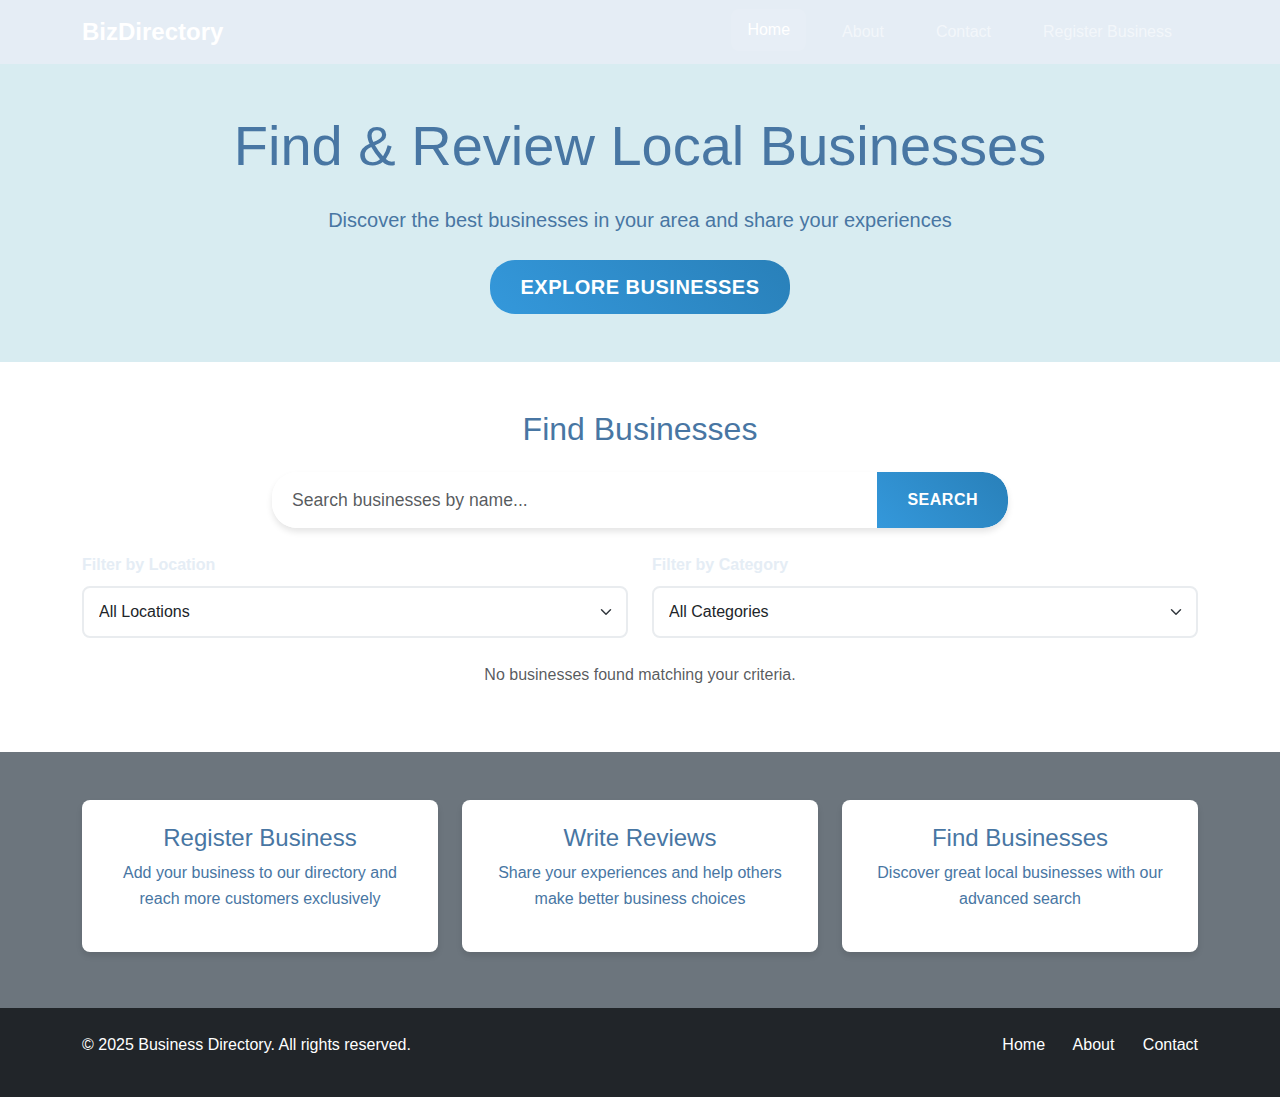
<file: index.html>
<!DOCTYPE html>
<html lang="en">
<head>
    <meta charset="UTF-8">
    <meta name="viewport" content="width=device-width, initial-scale=1.0">
    <title>Business Directory</title>
    <link href="https://cdn.jsdelivr.net/npm/bootstrap@5.3.0/dist/css/bootstrap.min.css" rel="stylesheet">
    <link rel="stylesheet" href="styles.css">
</head>
<body>
    <!-- Nav -->
    <nav class="navbar navbar-expand-lg navbar-dark bg-primary">
        <div class="container">
            <a class="navbar-brand" href="index.html">BizDirectory</a>
            <button class="navbar-toggler" type="button" data-bs-toggle="collapse" data-bs-target="#navbarNav">
                <span class="navbar-toggler-icon"></span>
            </button>
            <div class="collapse navbar-collapse" id="navbarNav">
                <ul class="navbar-nav ms-auto">
                    <li class="nav-item">
                        <a class="nav-link active" href="index.html">Home</a>
                    </li>
                    <li class="nav-item">
                        <a class="nav-link" href="about.html">About</a>
                    </li>
                    <li class="nav-item">
                        <a class="nav-link" href="contact.html">Contact</a>
                    </li>
                    <li class="nav-item">
                        <a class="nav-link" href="#register">Register Business</a>
                    </li>
                </ul>
            </div>
        </div>
    </nav>

    <!-- Header-->
    <section class="header bg-light py-5">
        <div class="container text-center">
            <h1 class="display-4 mb-4">Find & Review Local Businesses</h1>
            <p class="lead mb-4">Discover the best businesses in your area and share your experiences</p>
            <a href="#search" class="btn btn-primary btn-lg">Explore Businesses</a>
        </div>
    </section>

    <!-- Search & Filter Section -->
    <section id="search" class="search-section py-5">
        <div class="container">
            <h2 class="text-center mb-4">Find Businesses</h2>

            <!-- Search Form -->
            <div class="row justify-content-center mb-4">
                <div class="col-md-8">
                    <div class="input-group">
                        <input type="text" class="form-control" placeholder="Search businesses by name..." id="searchInput">
                        <button class="btn btn-primary" type="button" id="searchBtn">Search</button>
                    </div>
                </div>
            </div>

            <!-- Filter Controls -->
            <div class="row mb-4">
                <div class="col-md-6">
                    <label for="locationFilter" class="form-label">Filter by Location</label>
                    <select class="form-select" id="locationFilter">
                        <option value="">All Locations</option>
                        <option value="nairobi">Nairobi</option>
                        <option value="kakamega">Kakamega</option>
                        <option value="kisumu">kisumu</option>
                        <option value="mombasa">Mombasa</option>
                    </select>
                </div>
                <div class="col-md-6">
                    <label for="categoryFilter" class="form-label">Filter by Category</label>
                    <select class="form-select" id="categoryFilter">
                        <option value="">All Categories</option>
                        <option value="restaurant">Restaurant</option>
                        <option value="retail">Retail</option>
                        <option value="service">Service</option>
                        <option value="healthcare">Healthcare</option>
                    </select>
                </div>
            </div>

            <!--Listings -->
            <div class="row" id="businessListings">
        
            </div>
        </div>
    </section>

    <!-- Features Section -->
    <section class="features-section py-5 bg-secondary">
        <div class="container">
            <div class="row text-center">
                <div class="col-md-4 mb-2">
                    <div class="feature-card p-4">
                        <i class="fas fa-store fa-3x text-primary mb-3"></i>
                        <h4>Register Business</h4>
                        <p>Add your business to our directory and reach more customers exclusively</p>
                    </div>
                </div>
                <div class="col-md-4 mb-2">
                    <div class="feature-card p-4">
                        <i class="fas fa-star fa-3x text-primary mb-3"></i>
                        <h4>Write Reviews</h4>
                        <p>Share your experiences and help others make better business choices</p>
                    </div>
                </div>
                <div class="col-md-4 mb-2">
                    <div class="feature-card p-4">
                        <i class="fas fa-search fa-3x text-primary mb-3"></i>
                        <h4>Find Businesses</h4>
                        <p>Discover great local businesses with our advanced search</p>
                    </div>
                </div>
            </div>
        </div>
    </section>

    <!-- Footer -->
    <footer class="bg-dark text-white py-4">
        <div class="container">
            <div class="row">
                <div class="col-md-6">
                    <p>&copy; 2025 Business Directory. All rights reserved.</p>
                </div>
                <div class="col-md-6 text-md-end">
                    <a href="index.html" class="text-white me-4">Home</a>
                    <a href="about.html" class="text-white me-4">About</a>
                    <a href="contact.html" class="text-white">Contact</a>
                </div>
            </div>
        </div>
    </footer>

    <script src="https://cdn.jsdelivr.net/npm/bootstrap@5.3.0/dist/js/bootstrap.bundle.min.js"></script>
    <script src="script.js"></script>
</body>
</html>
</file>
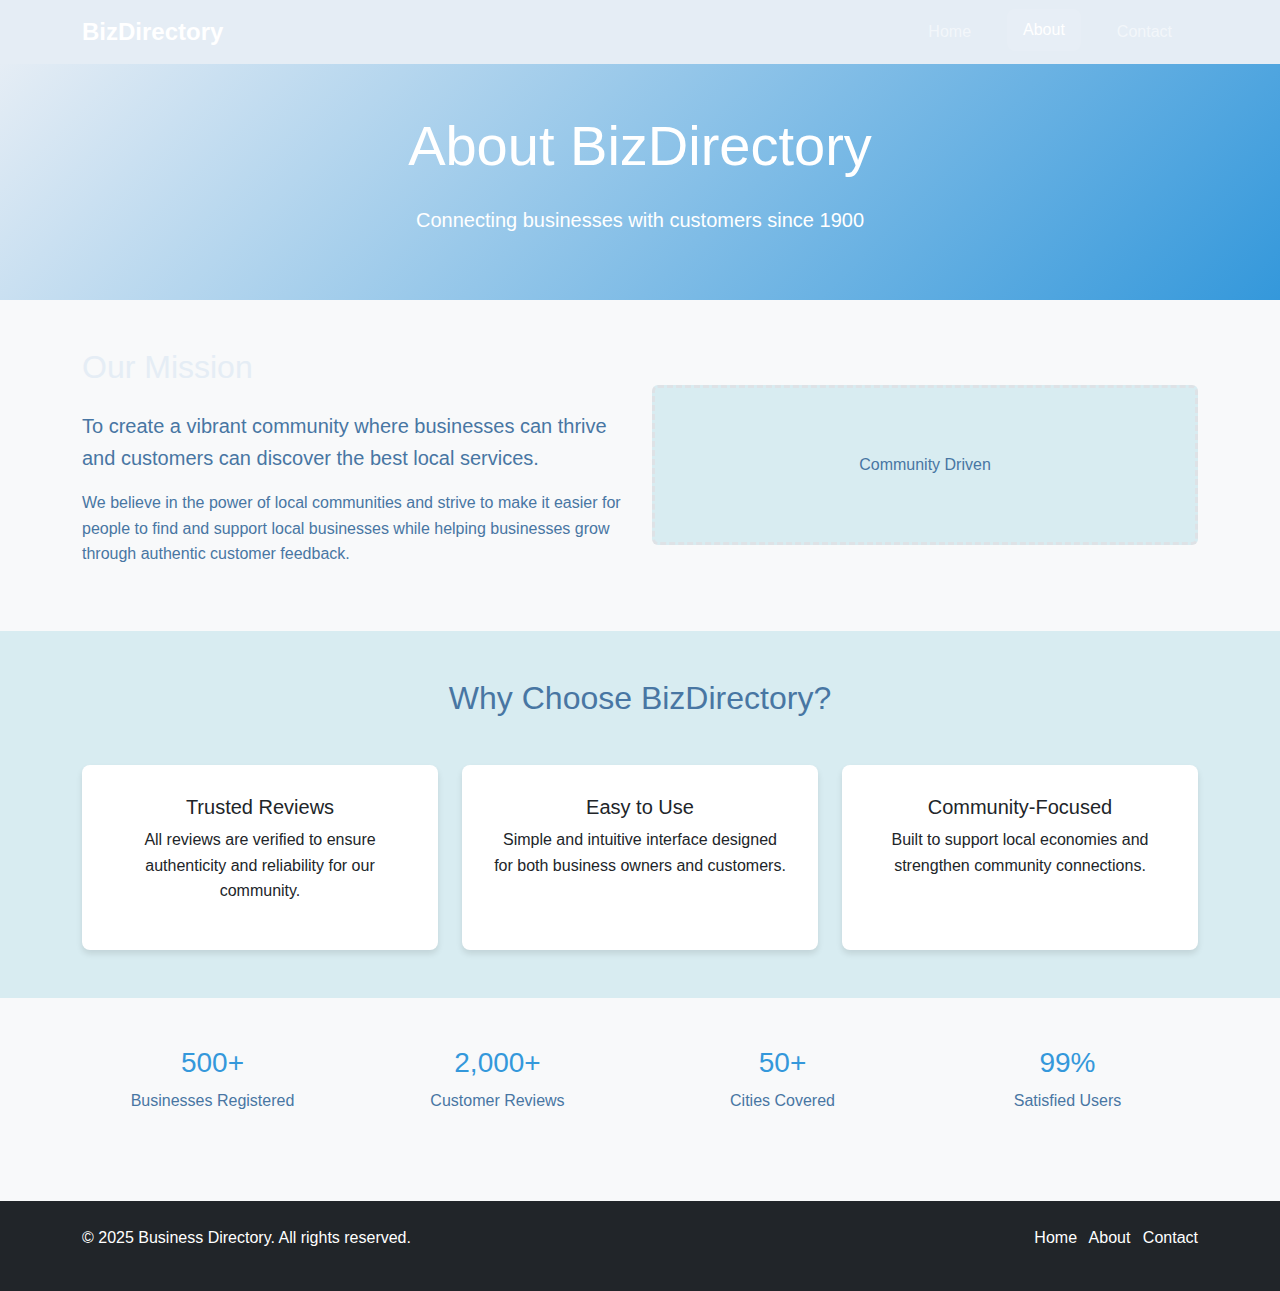
<file: about.html>
<!DOCTYPE html>
<html lang="en">
<head>
    <meta charset="UTF-8">
    <meta name="viewport" content="width=device-width, initial-scale=1.0">
    <title>About Us - Business Directory</title>
    <link href="https://cdn.jsdelivr.net/npm/bootstrap@5.3.0/dist/css/bootstrap.min.css" rel="stylesheet">
    <link rel="stylesheet" href="styles.css">
</head>
<body>
    <!-- Navigation -->
    <nav class="navbar navbar-expand-lg navbar-dark bg-primary">
        <div class="container">
            <a class="navbar-brand" href="index.html">BizDirectory</a>
            <button class="navbar-toggler" type="button" data-bs-toggle="collapse" data-bs-target="#navbarNav">
                <span class="navbar-toggler-icon"></span>
            </button>
            <div class="collapse navbar-collapse" id="navbarNav">
                <ul class="navbar-nav ms-auto">
                    <li class="nav-item">
                        <a class="nav-link" href="index.html">Home</a>
                    </li>
                    <li class="nav-item">
                        <a class="nav-link active" href="about.html">About</a>
                    </li>
                    <li class="nav-item">
                        <a class="nav-link" href="contact.html">Contact</a>
                    </li>
                </ul>
            </div>
        </div>
    </nav>

    <!-- About Hero -->
    <section class="about-hero py-5 bg-primary text-red">
        <div class="container text-center">
            <h1 class="display-4 mb-4">About BizDirectory</h1>
            <p class="lead">Connecting businesses with customers since 1900</p>
        </div>
    </section>

    <!-- Mission Section -->
    <section class="mission-section py-5">
        <div class="container">
            <div class="row align-items-center">
                <div class="col-md-6">
                    <h2>Our Mission</h2>
                    <p class="lead">To create a vibrant community where businesses can thrive and customers can discover the best local services.</p>
                    <p>We believe in the power of local communities and strive to make it easier for people to find and support local businesses while helping businesses grow through authentic customer feedback.</p>
                </div>
                <div class="col-md-6">
                    <div class="about-image-placeholder bg-light rounded p-5 text-center">
                        <i class="fas fa-bullseye fa-5x text-primary"></i>
                        <p class="mt-3">Community Driven</p>
                    </div>
                </div>
            </div>
        </div>
    </section>

    <!-- Features-->
    <section class="features py-5 bg-light">
        <div class="container">
            <h2 class="text-center mb-5">Why Choose BizDirectory?</h2>
            <div class="row g-4">
                <div class="col-md-4">
                    <div class="card h-100 text-center">
                        <div class="card-body">
                            <i class="fas fa-shield-alt fa-2x text-primary mb-3"></i>
                            <h5>Trusted Reviews</h5>
                            <p>All reviews are verified to ensure authenticity and reliability for our community.</p>
                        </div>
                    </div>
                </div>
                <div class="col-md-4">
                    <div class="card h-100 text-center">
                        <div class="card-body">
                            <i class="fas fa-rocket fa-2x text-primary mb-3"></i>
                            <h5>Easy to Use</h5>
                            <p>Simple and intuitive interface designed for both business owners and customers.</p>
                        </div>
                    </div>
                </div>
                <div class="col-md-4">
                    <div class="card h-100 text-center">
                        <div class="card-body">
                            <i class="fas fa-users fa-2x text-primary mb-3"></i>
                            <h5>Community-Focused</h5>
                            <p>Built to support local economies and strengthen community connections.</p>
                        </div>
                    </div>
                </div>
            </div>
        </div>
    </section>

    <!-- Stats-->
    <section class="stats py-5">
        <div class="container">
            <div class="row text-center">
                <div class="col-md-3 col-6 mb-4">
                    <h3 class="text-primary">500+</h3>
                    <p>Businesses Registered</p>
                </div>
                <div class="col-md-3 col-6 mb-4">
                    <h3 class="text-primary">2,000+</h3>
                    <p>Customer Reviews</p>
                </div>
                <div class="col-md-3 col-6 mb-4">
                    <h3 class="text-primary">50+</h3>
                    <p>Cities Covered</p>
                </div>
                <div class="col-md-3 col-6 mb-4">
                    <h3 class="text-primary">99%</h3>
                    <p>Satisfied Users</p>
                </div>
            </div>
        </div>
    </section>

    <!-- Footer -->
    <footer class="bg-dark text-white py-4">
        <div class="container">
            <div class="row">
                <div class="col-md-6">
                    <p>&copy; 2025 Business Directory. All rights reserved.</p>
                </div>
                <div class="col-md-6 text-md-end">
                    <a href="index.html" class="text-white me-2">Home</a>
                    <a href="about.html" class="text-white me-2">About</a>
                    <a href="contact.html" class="text-white">Contact</a>
                </div>
            </div>
        </div>
    </footer>

    <script src="https://cdn.jsdelivr.net/npm/bootstrap@5.3.0/dist/js/bootstrap.bundle.min.js"></script>
</body>
</html>
</file>
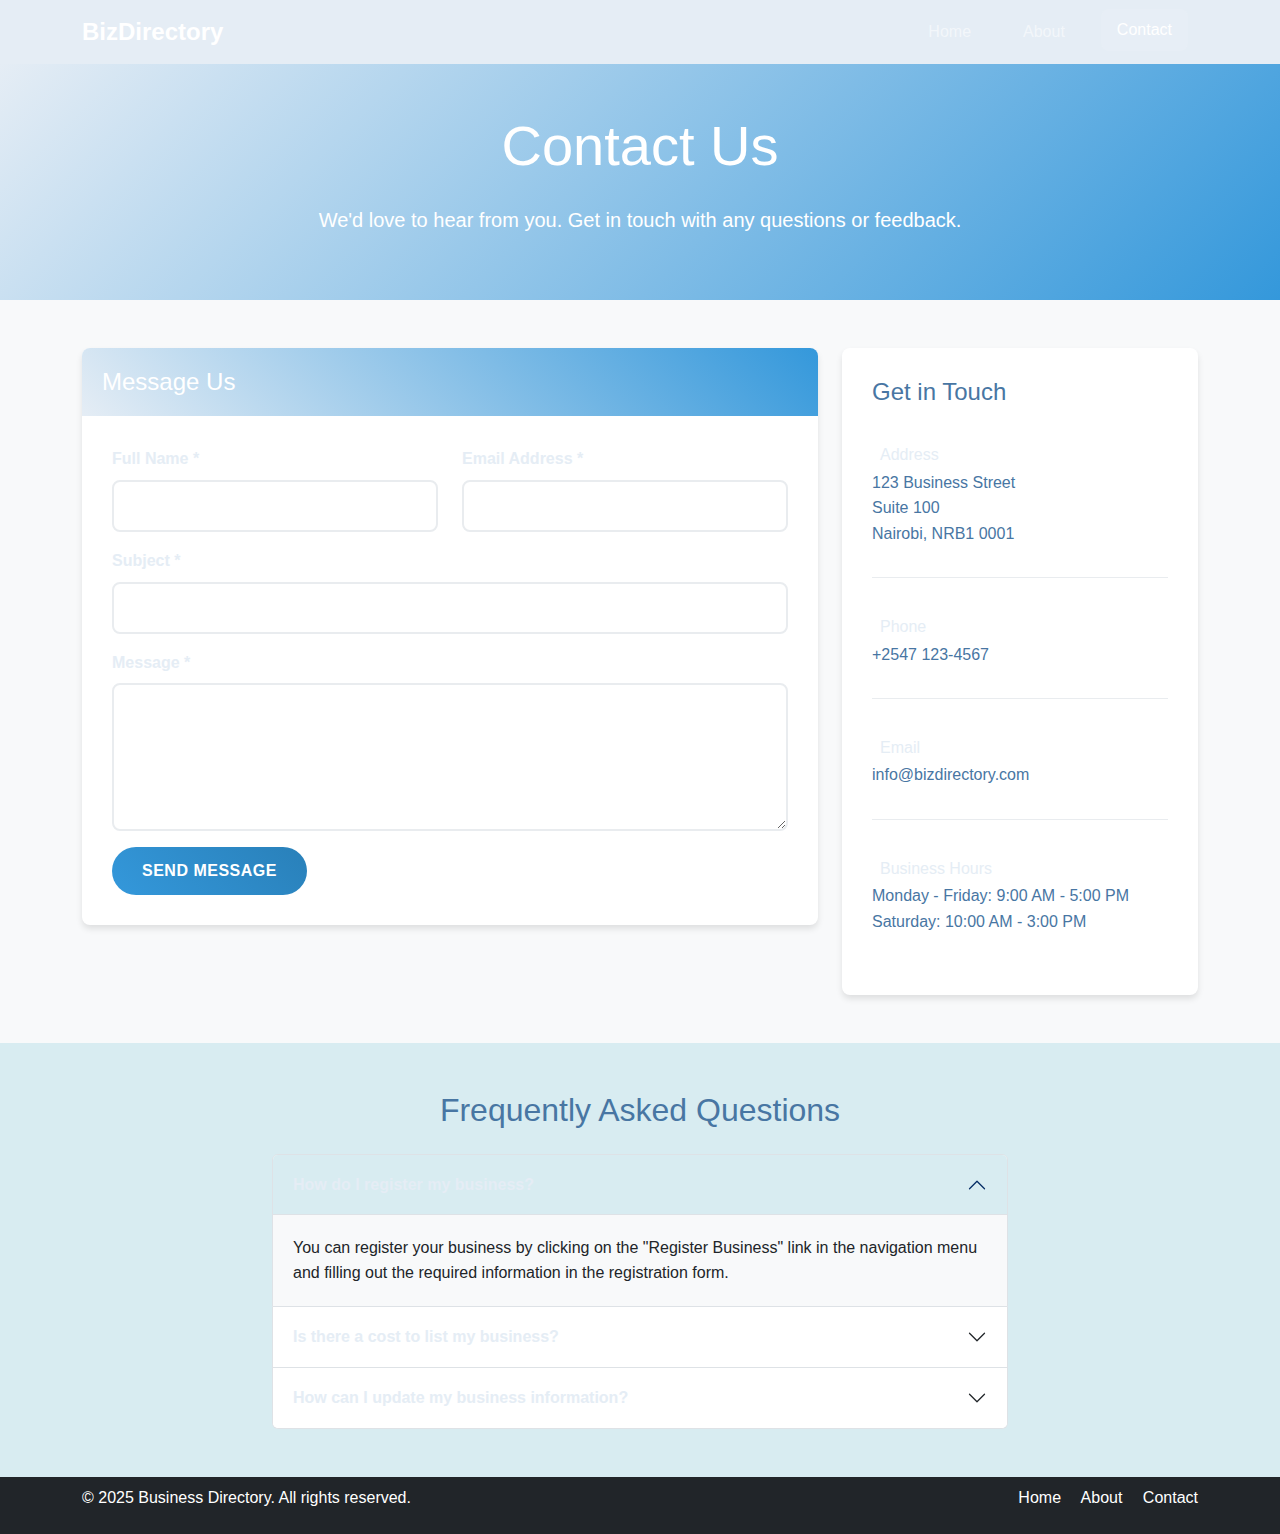
<file: contact.html>
<!DOCTYPE html>
<html lang="en">
<head>
    <meta charset="UTF-8">
    <meta name="viewport" content="width=device-width, initial-scale=1.0">
    <title>Contact Us</title>
    <link href="https://cdn.jsdelivr.net/npm/bootstrap@5.3.0/dist/css/bootstrap.min.css" rel="stylesheet">
    <link rel="stylesheet" href="styles.css">
</head>
<body>
    <!-- Nav -->
    <nav class="navbar navbar-expand-lg navbar-dark bg-primary">
        <div class="container">
            <a class="navbar-brand" href="index.html">BizDirectory</a>
            <button class="navbar-toggler" type="button" data-bs-toggle="collapse" data-bs-target="#navbarNav">
                <span class="navbar-toggler-icon"></span>
            </button>
            <div class="collapse navbar-collapse" id="navbarNav">
                <ul class="navbar-nav ms-auto">
                    <li class="nav-item">
                        <a class="nav-link" href="index.html">Home</a>
                    </li>
                    <li class="nav-item">
                        <a class="nav-link" href="about.html">About</a>
                    </li>
                    <li class="nav-item">
                        <a class="nav-link active" href="contact.html">Contact</a>
                    </li>
                </ul>
            </div>
        </div>
    </nav>

    <!-- Header-->
    <section class="contact-hero py-5 bg-primary text-white">
        <div class="container text-center">
            <h1 class="display-4 mb-4">Contact Us</h1>
            <p class="lead">We'd love to hear from you. Get in touch with any questions or feedback.</p>
        </div>
    </section>

    <!-- Contact Form & Info -->
    <section class="contact-section py-5">
        <div class="container">
            <div class="row">
                <div class="col-md-8">
                    <div class="card">
                        <div class="card-header">
                            <h4 class="mb-0">Message Us</h4>
                        </div>
                        <div class="card-body">
                            <form id="contactForm">
                                <div class="row">
                                    <div class="col-md-6 mb-3">
                                        <label for="contactName" class="form-label">Full Name *</label>
                                        <input type="text" class="form-control" id="contactName" required>
                                    </div>
                                    <div class="col-md-6 mb-3">
                                        <label for="contactEmail" class="form-label">Email Address *</label>
                                        <input type="email" class="form-control" id="contactEmail" required>
                                    </div>
                                </div>
                                <div class="mb-3">
                                    <label for="contactSubject" class="form-label">Subject *</label>
                                    <input type="text" class="form-control" id="contactSubject" required>
                                </div>
                                <div class="mb-3">
                                    <label for="contactMessage" class="form-label">Message *</label>
                                    <textarea class="form-control" id="contactMessage" rows="5" required></textarea>
                                </div>
                                <button type="submit" class="btn btn-primary">Send Message</button>
                            </form>
                        </div>
                    </div>
                </div>
                <div class="col-md-4">
                    <div class="contact-info">
                        <h4 class="mb-4">Get in Touch</h4>
                        
                        <div class="contact-item mb-4">
                            <h6><i class="fas fa-map-marker-alt text-primary me-2"></i>Address</h6>
                            <p>123 Business Street<br>Suite 100<br>Nairobi, NRB1 0001</p>
                        </div>
                        
                        <div class="contact-item mb-4">
                            <h6><i class="fas fa-phone text-primary me-2"></i>Phone</h6>
                            <p>+2547 123-4567</p>
                        </div>
                        
                        <div class="contact-item mb-4">
                            <h6><i class="fas fa-envelope text-primary me-2"></i>Email</h6>
                            <p>info@bizdirectory.com</p>
                        </div>
                        
                        <div class="contact-item">
                            <h6><i class="fas fa-clock text-primary me-2"></i>Business Hours</h6>
                            <p>Monday - Friday: 9:00 AM - 5:00 PM<br>Saturday: 10:00 AM - 3:00 PM</p>
                        </div>
                    </div>
                </div>
            </div>
        </div>
    </section>

    <!-- FAQ-->
    <section class="faq py-5 bg-light">
        <div class="container">
            <h2 class="text-center mb-4">Frequently Asked Questions</h2>
            <div class="row justify-content-center">
                <div class="col-lg-8">
                    <div class="accordion" id="faqAccordion">
                        <div class="accordion-item">
                            <h2 class="accordion-header">
                                <button class="accordion-button" type="button" data-bs-toggle="collapse" data-bs-target="#faq1">
                                    How do I register my business?
                                </button>
                            </h2>
                            <div id="faq1" class="accordion-collapse collapse show" data-bs-parent="#faqAccordion">
                                <div class="accordion-body">
                                    You can register your business by clicking on the "Register Business" link in the navigation menu and filling out the required information in the registration form.
                                </div>
                            </div>
                        </div>
                        <div class="accordion-item">
                            <h2 class="accordion-header">
                                <button class="accordion-button collapsed" type="button" data-bs-toggle="collapse" data-bs-target="#faq2">
                                    Is there a cost to list my business?
                                </button>
                            </h2>
                            <div id="faq2" class="accordion-collapse collapse" data-bs-parent="#faqAccordion">
                                <div class="accordion-body">
                                    No, basic business listings are completely free. We offer premium features for businesses that want enhanced visibility.
                                </div>
                            </div>
                        </div>
                        <div class="accordion-item">
                            <h2 class="accordion-header">
                                <button class="accordion-button collapsed" type="button" data-bs-toggle="collapse" data-bs-target="#faq3">
                                    How can I update my business information?
                                </button>
                            </h2>
                            <div id="faq3" class="accordion-collapse collapse" data-bs-parent="#faqAccordion">
                                <div class="accordion-body">
                                    Registered business owners can update their information through the "My Business" section after logging into their account.
                                </div>
                            </div>
                        </div>
                    </div>
                </div>
            </div>
        </div>
    </section>

    <!-- Footer -->
    <footer class="bg-dark text-white py-2">
        <div class="container">
            <div class="row">
                <div class="col-md-6">
                    <p>&copy; 2025 Business Directory. All rights reserved.</p>
                </div>
                <div class="col-md-6 text-md-end">
                    <a href="index.html" class="text-white me-3">Home</a>
                    <a href="about.html" class="text-white me-3">About</a>
                    <a href="contact.html" class="text-white">Contact</a>
                </div>
            </div>
        </div>
    </footer>

    <script src="https://cdn.jsdelivr.net/npm/bootstrap@5.3.0/dist/js/bootstrap.bundle.min.js"></script>
    <script src="script.js"></script>
</body>
</html>
</file>
<file: styles.css>
/* Custom CSS for Business Directory */

:root {
    --primary-color: #e5edf5;
    --secondary-color: #3498db;
    --accent-color: #e74c3c;
    --success-color: #27ae60;
    --warning-color: #f39c12;
    --light-bg: #d8ecf1;
    --dark-text: #4876a3;
    --border-radius: 8px;
    --box-shadow: 0 4px 6px rgba(0, 0, 0, 0.1);
    --transition: all 0.3s ease;
}


* {
    margin: 0;
    padding: 0;
    box-sizing: border-box;
}

body {
    font-family: 'Segoe UI', Tahoma, Geneva, Verdana, sans-serif;
    line-height: 1.6;
    color: var(--dark-text);
    background-color: #f8f9fa;
}

/* Navigation */
.navbar-brand {
    font-weight: 700;
    font-size: 1.5rem;
}

.navbar-nav .nav-link {
    font-weight: 500;
    margin: 0 10px;
    transition: var(--transition);
    border-radius: var(--border-radius);
    padding: 8px 16px !important;
}

.navbar-nav .nav-link:hover,
.navbar-nav .nav-link.active {
    background-color: rgba(255, 255, 255, 0.1);
    transform: translateY(-2px);
}

/* Hero Sections */
.hero-section {
    background: linear-gradient(135deg, var(--secondary-color), var(--primary-color));
    color: white;
    padding: 100px 0;
}

.hero-section h1 {
    font-weight: 700;
    text-shadow: 2px 2px 4px rgba(0, 0, 0, 0.3);
    margin-bottom: 1rem;
}

.about-hero,
.contact-hero {
    background: linear-gradient(135deg, var(--primary-color), var(--secondary-color));
    color: white;
    padding: 80px 0;
}

/* Section Spacing */
section {
    padding: 80px 0;
}

.bg-light {
    background-color: var(--light-bg) !important;
}

/* Business Cards */
.business-card {
    transition: var(--transition);
    border: none;
    border-radius: var(--border-radius);
    box-shadow: var(--box-shadow);
    height: 100%;
    margin-bottom: 1.5rem;
}

.business-card:hover {
    transform: translateY(-5px);
    box-shadow: 0 8px 25px rgba(0, 0, 0, 0.15);
}

.business-card .card-title {
    color: var(--primary-color);
    font-weight: 600;
    margin-bottom: 1rem;
}

.business-card .card-text {
    margin-bottom: 0.5rem;
}

/* Rating Styles */
.rating {
    font-size: 1.1em;
    margin: 10px 0;
}

.rating-input {
    margin: 15px 0;
}

.rating-input .form-check-label {
    cursor: pointer;
    transition: var(--transition);
}

.rating-input .form-check-input:checked + .form-check-label {
    color: var(--warning-color);
    font-weight: bold;
    transform: scale(1.1);
}

.rating-input .form-check-input {
    display: none;
}

.rating-input .form-check-label:hover {
    color: var(--warning-color);
}

/* Form Styles */
.form-control,
.form-select {
    border: 2px solid #e9ecef;
    border-radius: var(--border-radius);
    padding: 12px 15px;
    transition: var(--transition);
    font-size: 1rem;
}

.form-control:focus,
.form-select:focus {
    border-color: var(--secondary-color);
    box-shadow: 0 0 0 0.2rem rgba(52, 152, 219, 0.25);
    outline: none;
}

.form-label {
    font-weight: 600;
    color: var(--primary-color);
    margin-bottom: 8px;
}

/* Button Styles */
.btn {
    border-radius: 25px;
    padding: 12px 30px;
    font-weight: 600;
    transition: var(--transition);
    border: none;
    text-transform: uppercase;
    letter-spacing: 0.5px;
}

.btn-primary {
    background: linear-gradient(45deg, var(--secondary-color), #2980b9);
    border: none;
}

.btn-primary:hover {
    transform: translateY(-2px);
    box-shadow: 0 5px 15px rgba(52, 152, 219, 0.4);
    background: linear-gradient(45deg, #2980b9, var(--secondary-color));
}

.btn-outline-primary {
    border: 2px solid var(--secondary-color);
    color: var(--secondary-color);
    background: transparent;
}

.btn-outline-primary:hover {
    background-color: var(--secondary-color);
    border-color: var(--secondary-color);
    transform: translateY(-2px);
}

.btn-success {
    background: linear-gradient(45deg, var(--success-color), #219653);
    border: none;
}

.btn-warning {
    background: linear-gradient(45deg, var(--warning-color), #e67e22);
    border: none;
}

.btn-danger {
    background: linear-gradient(45deg, var(--accent-color), #c0392b);
    border: none;
}

/* Card Enhancements */
.card {
    border: none;
    border-radius: var(--border-radius);
    box-shadow: var(--box-shadow);
    transition: var(--transition);
}

.card-header {
    background: linear-gradient(45deg, var(--primary-color), var(--secondary-color));
    color: white;
    border-radius: var(--border-radius) var(--border-radius) 0 0 !important;
    border: none;
    padding: 20px;
}

.card-body {
    padding: 30px;
}

/* Search Section */
.search-section {
    background: white;
}

.input-group {
    box-shadow: var(--box-shadow);
    border-radius: 25px;
    overflow: hidden;
}

.input-group .form-control {
    border: none;
    padding: 15px 20px;
    font-size: 1.1rem;
}

.input-group .btn {
    border-radius: 0 25px 25px 0;
    padding: 15px 30px;
}

/* Feature Cards */
.feature-card {
    background: white;
    border-radius: var(--border-radius);
    box-shadow: var(--box-shadow);
    transition: var(--transition);
    height: 100%;
}

.feature-card:hover {
    transform: translateY(-5px);
    box-shadow: 0 10px 30px rgba(0, 0, 0, 0.15);
}

.feature-card i {
    margin-bottom: 1rem;
}

/* About Page Styles */
.about-image-placeholder {
    border: 3px dashed #dee2e6;
    padding: 60px 20px;
    transition: var(--transition);
}

.about-image-placeholder:hover {
    border-color: var(--secondary-color);
    background-color: #f8f9fa;
}

.mission-section h2 {
    color: var(--primary-color);
    margin-bottom: 1.5rem;
}

.stats-section h3 {
    font-size: 2.5rem;
    font-weight: 700;
}

/* Contact Page Styles */
.contact-info {
    background: white;
    padding: 30px;
    border-radius: var(--border-radius);
    box-shadow: var(--box-shadow);
}

.contact-item {
    padding: 15px 0;
    border-bottom: 1px solid #e9ecef;
}

.contact-item:last-child {
    border-bottom: none;
}

.contact-item h6 {
    color: var(--primary-color);
    margin-bottom: 5px;
}

.contact-item i {
    width: 20px;
}

/* FAQ Section */
.accordion-button {
    background-color: white;
    color: var(--primary-color);
    font-weight: 600;
    padding: 20px;
    border: none;
    box-shadow: none;
}

.accordion-button:not(.collapsed) {
    background-color: var(--light-bg);
    color: var(--primary-color);
}

.accordion-body {
    padding: 20px;
    background-color: #f8f9fa;
}

/* Review Items */
.review-item {
    border-bottom: 1px solid #e9ecef;
    padding: 20px 0;
    transition: var(--transition);
}

.review-item:hover {
    background-color: #f8f9fa;
    border-radius: var(--border-radius);
    padding: 20px;
}

.review-item:last-child {
    border-bottom: none;
}

.review-header {
    display: flex;
    justify-content: space-between;
    align-items: center;
    margin-bottom: 10px;
}

.review-author {
    font-weight: 600;
    color: var(--primary-color);
}

.review-date {
    color: #6c757d;
    font-size: 0.9em;
}

.review-comment {
    color: #495057;
    line-height: 1.6;
}

/* Business Actions */
.business-actions {
    margin-top: 15px;
    display: flex;
    gap: 10px;
    flex-wrap: wrap;
}

.business-actions .btn {
    padding: 8px 16px;
    font-size: 0.9rem;
    flex: 1;
    min-width: 120px;
}

/* Alert Messages */
.alert-message {
    position: fixed;
    top: 20px;
    right: 20px;
    z-index: 1050;
    animation: slideInRight 0.3s ease;
    border-radius: var(--border-radius);
    border: none;
    box-shadow: var(--box-shadow);
    min-width: 300px;
}

@keyframes slideInRight {
    from {
        transform: translateX(100%);
        opacity: 0;
    }
    to {
        transform: translateX(0);
        opacity: 1;
    }
}

/* Loading Spinner */
.loading-spinner {
    display: inline-block;
    width: 20px;
    height: 20px;
    border: 3px solid #f3f3f3;
    border-top: 3px solid var(--secondary-color);
    border-radius: 50%;
    animation: spin 1s linear infinite;
}

@keyframes spin {
    0% {
        transform: rotate(0deg);
    }
    100% {
        transform: rotate(360deg);
    }
}

/* Profile Info Styles */
.profile-info {
    background: #f8f9fa;
    padding: 25px;
    border-radius: var(--border-radius);
    margin-bottom: 20px;
    border-left: 4px solid var(--secondary-color);
}

.profile-info h6 {
    color: var(--primary-color);
    margin-bottom: 5px;
    font-weight: 600;
}

.profile-info p {
    margin-bottom: 10px;
    color: #495057;
}

/* Footer */
footer {
    margin-top: auto;
}

footer a {
    text-decoration: none;
    transition: var(--transition);
}

footer a:hover {
    color: var(--secondary-color) !important;
}

/* Utility Classes */
.text-primary {
    color: var(--secondary-color) !important;
}

.bg-primary {
    background-color: var(--primary-color) !important;
}

.fade-in {
    animation: fadeIn 0.5s ease-in;
}

@keyframes fadeIn {
    from {
        opacity: 0;
        transform: translateY(20px);
    }
    to {
        opacity: 1;
        transform: translateY(0);
    }
}

/* Responsive Design */
@media (max-width: 768px) {
    .hero-section h1 {
        font-size: 2rem;
    }

    section {
        padding: 60px 0;
    }

    .btn {
        width: 100%;
        margin-bottom: 10px;
    }

    .d-md-flex .btn {
        width: auto;
    }

    .business-actions {
        flex-direction: column;
    }

    .business-actions .btn {
        width: 100%;
    }

    .review-header {
        flex-direction: column;
        align-items: flex-start;
    }

    .review-date {
        margin-top: 5px;
    }
}

@media (max-width: 576px) {
    .container {
        padding: 0 15px;
    }

    .card-body {
        padding: 20px;
    }

    .rating-input .form-check-inline {
        display: block;
        margin-right: 0;
        margin-bottom: 5px;
    }

    .hero-section,
    .about-hero,
    .contact-hero {
        padding: 60px 0;
    }

    .stats-section h3 {
        font-size: 2rem;
    }

    .input-group {
        flex-direction: column;
        border-radius: var(--border-radius);
    }

    .input-group .form-control {
        border-radius: var(--border-radius) var(--border-radius) 0 0;
    }

    .input-group .btn {
        border-radius: 0 0 var(--border-radius) var(--border-radius);
        width: 100%;
    }
}

/* Print Styles */
@media print {
    .navbar,
    footer,
    .btn {
        display: none !important;
    }

    .card {
        box-shadow: none !important;
        border: 1px solid #ddd !important;
    }
}

/* Accessibility Improvements */
@media (prefers-reduced-motion: reduce) {
    * {
        animation-duration: 0.01ms !important;
        animation-iteration-count: 1 !important;
        transition-duration: 0.01ms !important;
    }
}

/* Focus styles for keyboard navigation */
button:focus,
input:focus,
select:focus,
textarea:focus {
    outline: 2px solid var(--secondary-color);
    outline-offset: 2px;
}

/* High contrast mode support */
@media (prefers-contrast: high) {
    :root {
        --primary-color: #000000;
        --secondary-color: #0000ff;
        --accent-color: #ff0000;
    }
}

/* Dark mode support (optional) */
@media (prefers-color-scheme: dark) {
    .bg-light {
        background-color: #2c3e50 !important;
        color: #ecf0f1;
    }

    .card {
        background-color: #34495e;
        color: #ecf0f1;
    }

    .form-control,
    .form-select {
        background-color: #2c3e50;
        border-color: #34495e;
        color: #ecf0f1;
    }
}
</file>
